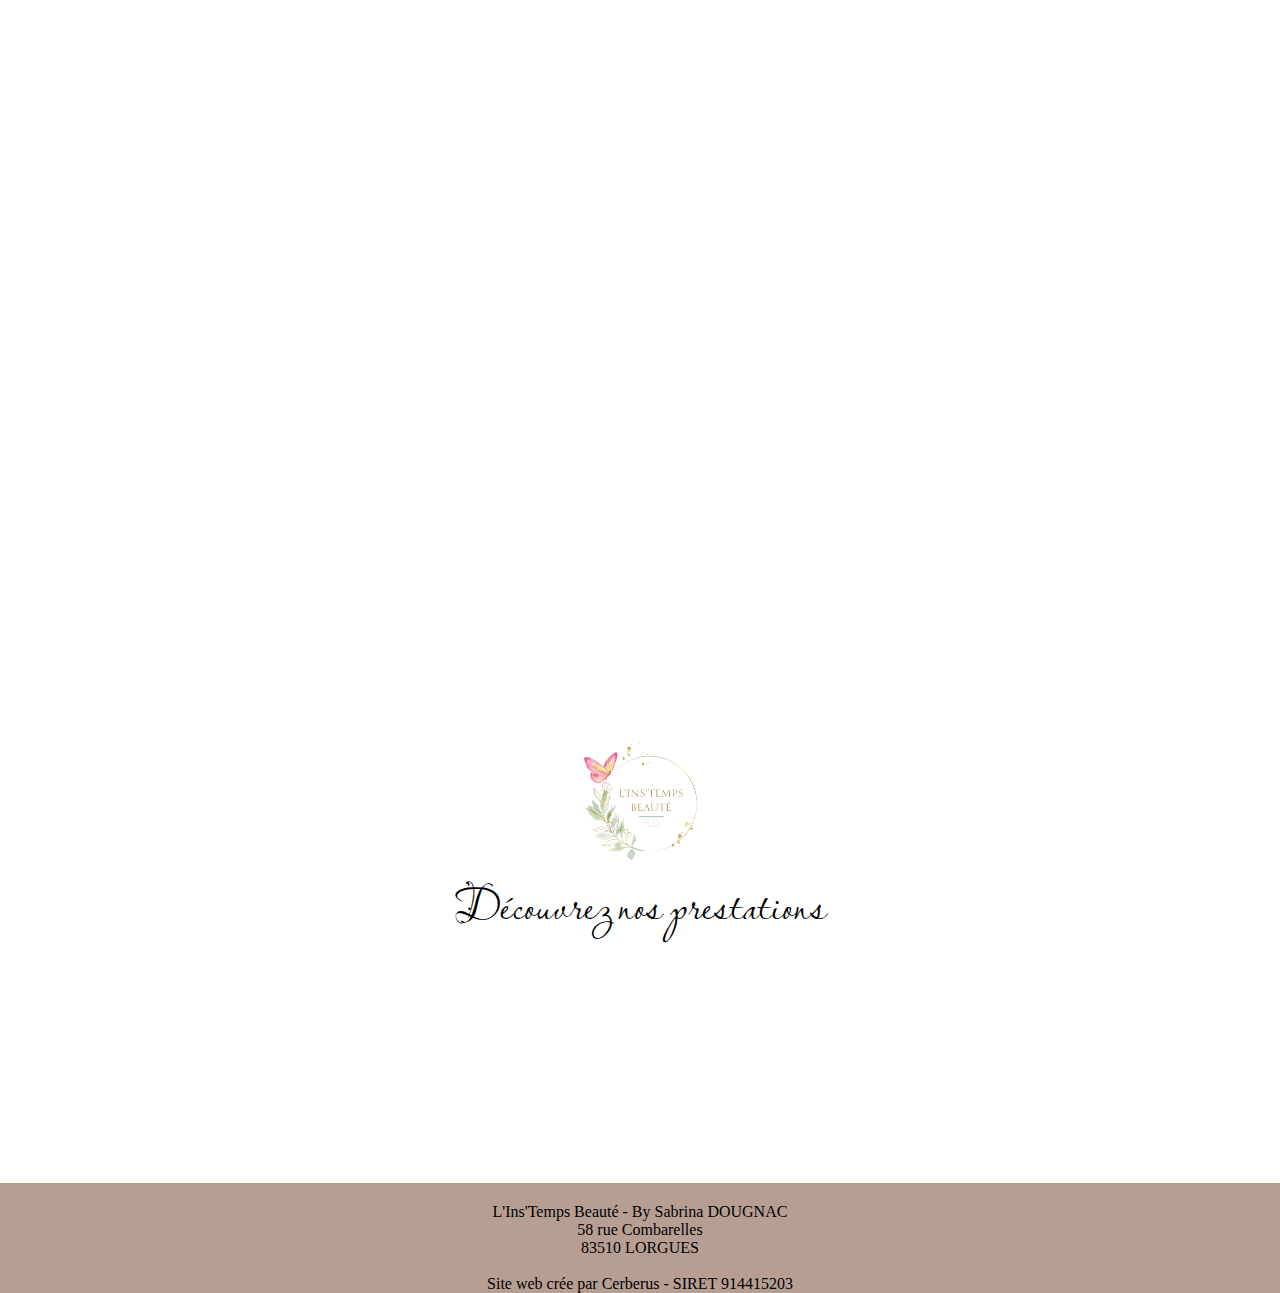
<file: index.html>
<!DOCTYPE html>
<html lang="fr">
<head>
    <meta charset="UTF-8">
    <meta name="viewport" content="width=device-width, initial-scale=1.0">
    <title> L'Ins'temps Beauté</title>
    <link rel="stylesheet" href="style.css">
    <link rel="preconnect" href="https://fonts.googleapis.com">
    <link rel="preconnect" href="https://fonts.gstatic.com" crossorigin>
    <link href="https://fonts.googleapis.com/css2?family=Lavishly+Yours&family=Passions+Conflict&display=swap" rel="stylesheet">
</head>
<body>
<section class="haut_page">
    <header>
        <nav class="nav">
            <li><a style="color: inherit" href="index.html">Accueil</a></li>
            <li><a style="color: inherit" href="avis.html">Avis</a></li>
            <li><a style="color: inherit" href="tarifs.html">Tarifs</a></li>
            <li><a style="color: inherit" href="prestas_cils.html">Portfolio cils</a></li>
            <li><a style="color: inherit" href="presta_ongles.html">Portfolio ongles</a></li>
            <li><a style="color: inherit" href="contact.html">Contact</a></li>
        </nav>
    </header>
</section>

<div class="decouvrir">
    <img src="logosab.png" alt="logo" class="logo">
    <div class="titre-container">
        <h2 class="decouvrir_prestations">Découvrez nos prestations</h2>
    </div>
</div>

<div class="prestations fade-in-scroll">
    <div class="arche-container">
        <img src="arche.png" alt="Arche" id="arche" />
        <div class="texte-sur-arche">
            <h2>Beauté des mains</h2>
            <p>Sublimez vos mains avec nos différentes techniques de pose</p>
        </div>
    </div>

    <div class="actualite">
        <h3> INFO DU MOIS !</h3>
        <h4> Septembre 2025</h4>
        <p> Mise en ligne de notre nouveau site web !</p>
    </div>

    <div class="arche-container">
        <img src="arche.png" alt="Arche" id="arche" />
        <div class="texte-sur-arche">
            <h2>Beauté du regard</h2>
            <p>Sublimez votre regard avec nos différentes techniques</p>
        </div>
  </div>
</div>

        

   
    <footer>
        L'Ins'Temps Beauté - By Sabrina DOUGNAC <br>
        58 rue Combarelles <br>
        83510 LORGUES
        <br> <br>
        Site web crée par Cerberus - SIRET 914415203
    </footer>

    
    <script>
  document.addEventListener("DOMContentLoaded", function () {
    const fadeElements = document.querySelectorAll(".fade-in-scroll");

    const observer = new IntersectionObserver((entries, observer) => {
      entries.forEach(entry => {
        if (entry.isIntersecting) {
          entry.target.classList.add("show");
          observer.unobserve(entry.target); // On arrête d'observer une fois affiché
        }
      });
    }, { threshold: 0.2 }); // seuil : 20% de l’élément visible

    fadeElements.forEach(el => observer.observe(el));
  });
</script>
</body>


</html>
</file>
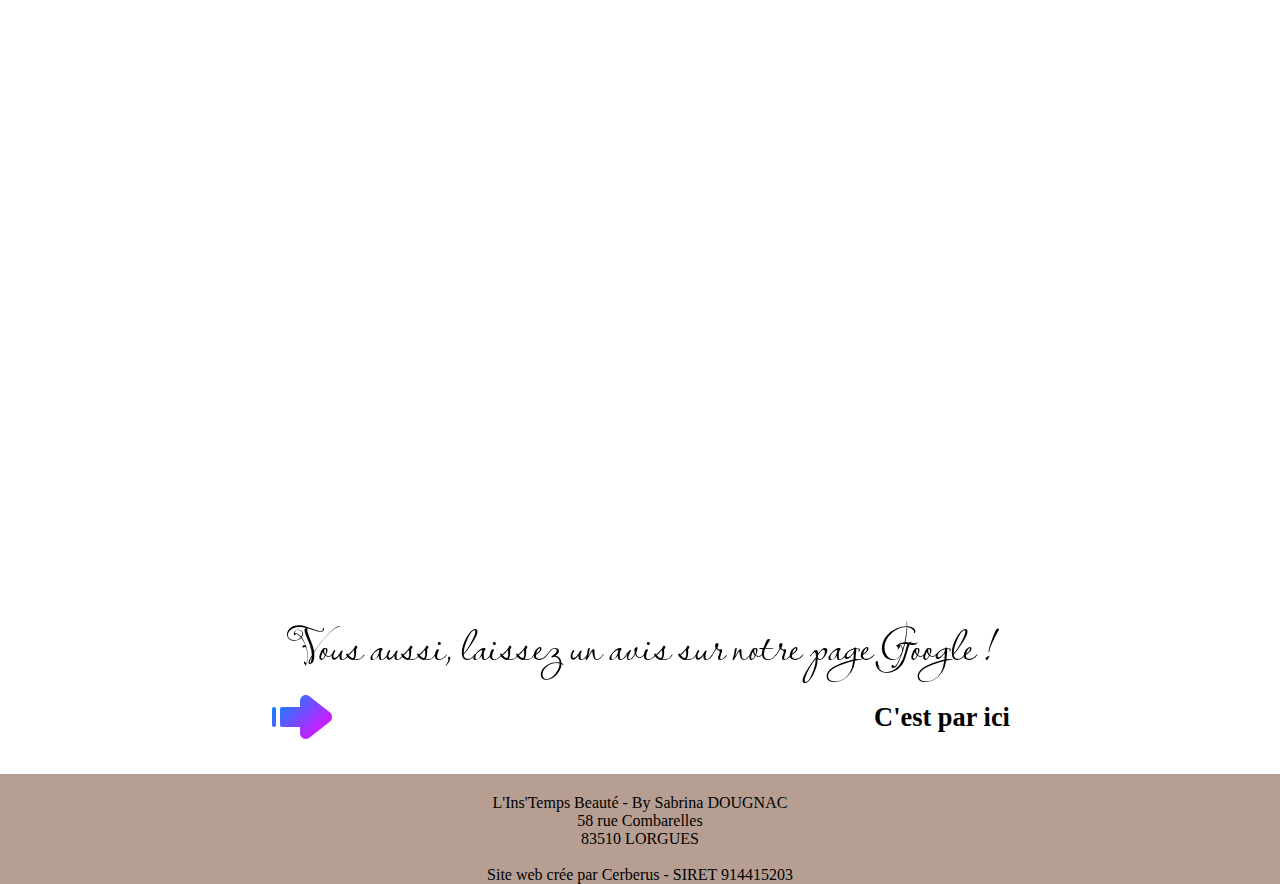
<file: avis.html>
<!DOCTYPE html>
<html lang="fr">
<head>
    <meta charset="UTF-8">
    <meta name="viewport" content="width=device-width, initial-scale=1.0">
    <title> L'Ins'temps Beauté</title>
    <link rel="stylesheet" href="style.css">
    <link rel="preconnect" href="https://fonts.googleapis.com">
    <link rel="preconnect" href="https://fonts.gstatic.com" crossorigin>
    <link href="https://fonts.googleapis.com/css2?family=Lavishly+Yours&family=Passions+Conflict&display=swap" rel="stylesheet">
</head>

<body>
<section class="haut_page">
    <header>
        <nav class="nav">
            <li><a style="color: inherit" href="index.html">Accueil</a></li>
            <li><a style="color: inherit" href="avis.html">Avis</a></li>
            <li><a style="color: inherit" href="tarifs.html">Tarifs</a></li>
            <li><a style="color: inherit" href="prestas_cils.html">Portfolio cils</a></li>
            <li><a style="color: inherit" href="presta_ongles.html">Portfolio ongles</a></li>
            <li><a style="color: inherit" href="contact.html">Contact</a></li>
        </nav>
    </header>
</section>

<div class="avis">
    <img src="avis/avis1.png" alt="avis" class="avis-item">
    <img src="avis/avis2.png" alt="avis" class="avis-item">
    <img src="avis/avis3.png" alt="avis" class="avis-item">
    <img src="avis/avis4.png" alt="avis" class="avis-item">
    <img src="avis/avis5.png" alt="avis" class="avis-item">
    <img src="avis/avis6.png" alt="avis" class="avis-item">
    <img src="avis/avis7.png" alt="avis" class="avis-item">
    <img src="avis/avis8.png" alt="avis" class="avis-item">
    <img src="avis/avis9.png" alt="avis" class="avis-item">
    <img src="avis/avis10.png" alt="avis" class="avis-item">
</div>


<h2 class="titre_avis">Vous aussi, laissez un avis sur notre page Google !</h2>

<div class="laisser_avis">
    <img src="fleche.png" alt="fleche avis" class="flechepicto">
    <a href="https://www.google.com/search?sca_esv=0db3d9c5837845dd&sxsrf=AE3fTfOL_q_AIlO6pnZGThf5ezpPVjA:1717003463777&q=L%27Ins%27Temps+Beaut%C3%A9&ludocid=14187019565551390465&lsig=AB86z5XN99qP4P5-1S4Xq2f-aZq-z&sa=X&ved=2ahUKEwje2o-Qy4D_AhX4jZUCHc4_D_MQIDkegQIEBAB#lkt=LocalPoiReviews&lpg=cid:CgIgAQ%3D%3D" target="_blank" rel="noopener noreferrer">
        <p>C'est par ici</p>
    </a>
</div>




    <footer>
        L'Ins'Temps Beauté - By Sabrina DOUGNAC <br>
        58 rue Combarelles <br>
        83510 LORGUES
        <br> <br>
        Site web crée par Cerberus - SIRET 914415203
    </footer>

</body>
</file>
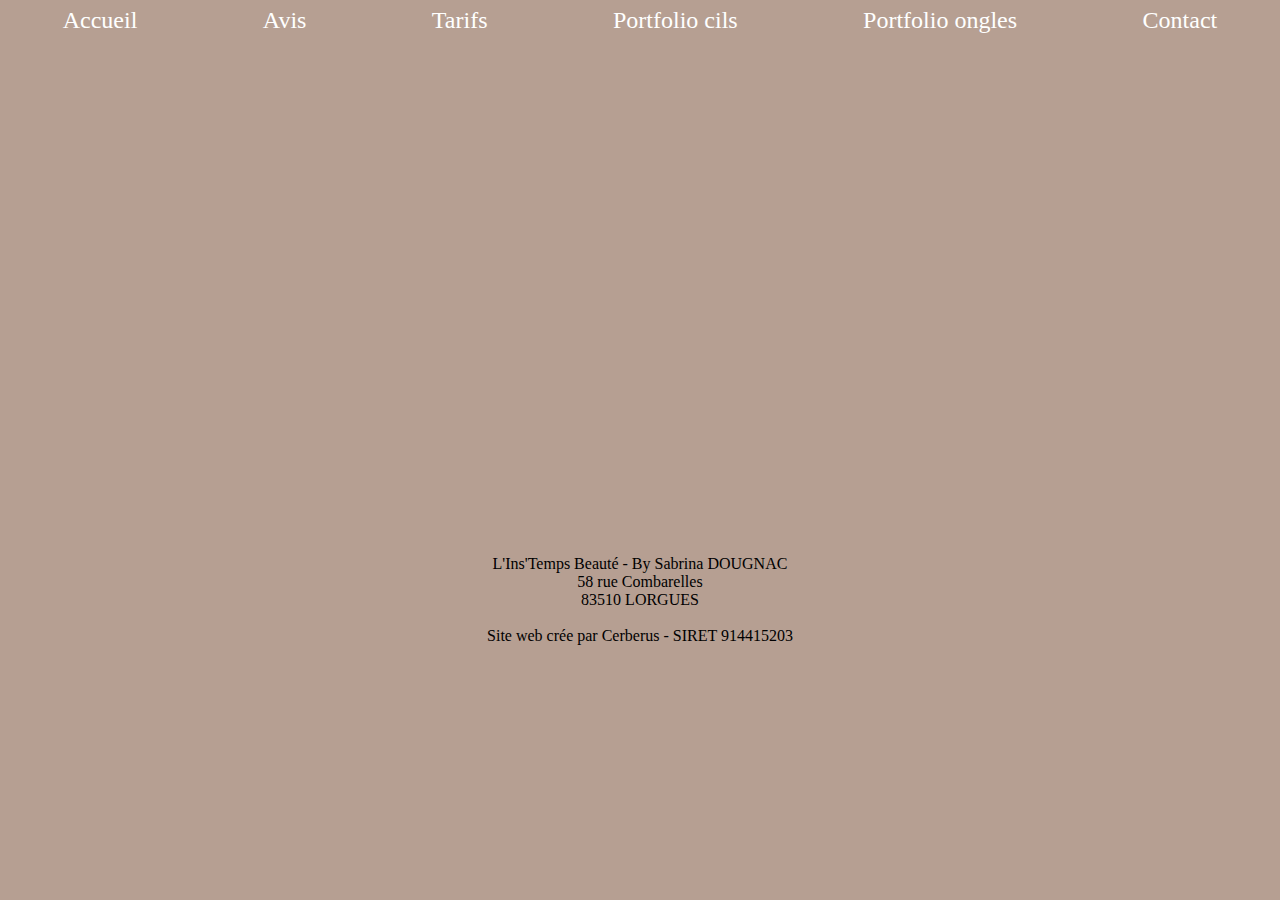
<file: contact.html>
<!DOCTYPE html>
<html lang="fr">
<head>
    <meta charset="UTF-8">
    <meta name="viewport" content="width=device-width, initial-scale=1.0">
    <title> L'Ins'temps Beauté</title>
    <link rel="stylesheet" href="style.css">
    <link rel="preconnect" href="https://fonts.googleapis.com">
    <link rel="preconnect" href="https://fonts.gstatic.com" crossorigin>
    <link href="https://fonts.googleapis.com/css2?family=Lavishly+Yours&family=Passions+Conflict&display=swap" rel="stylesheet">
</head>

<body class="bg-marron">
<section class="haut_page_autre">
    <header>
        <nav class="nav">
            <li><a style="color: inherit" href="index.html">Accueil</a></li>
            <li><a style="color: inherit" href="avis.html">Avis</a></li>
            <li><a style="color: inherit" href="tarifs.html">Tarifs</a></li>
            <li><a style="color: inherit" href="prestas_cils.html">Portfolio cils</a></li>
            <li><a style="color: inherit" href="presta_ongles.html">Portfolio ongles</a></li>
            <li><a style="color: inherit" href="contact.html">Contact</a></li>
        </nav>
        </nav>
    </header>

</section>

<div class="contact">
    <img src="maps.png" alt="carte de maps localisation institut" class="maps">
    <p>
        Pour prendre RDV : <br>
        07.62.75.15.76 <br>
        ou cliquez ici : <br>
        <a href="https://booksy.com/fr-fr/48808_linstemps-beaute_cils-sourcils_119470_saint-antonin-du-var#ba_s=sr_1">
            <img src="pictordv.png" alt="pictogramme de prise de RDV" class="pictordv">
        </a><br>

        58 rue des Combarelles <br>
        83510 LORGUES <br>
    </p>
</div>


<footer>
    L'Ins'Temps Beauté - By Sabrina DOUGNAC <br>
    58 rue Combarelles <br>
    83510 LORGUES
    <br> <br>
    Site web crée par Cerberus - SIRET 914415203
</footer>

</body>
</file>
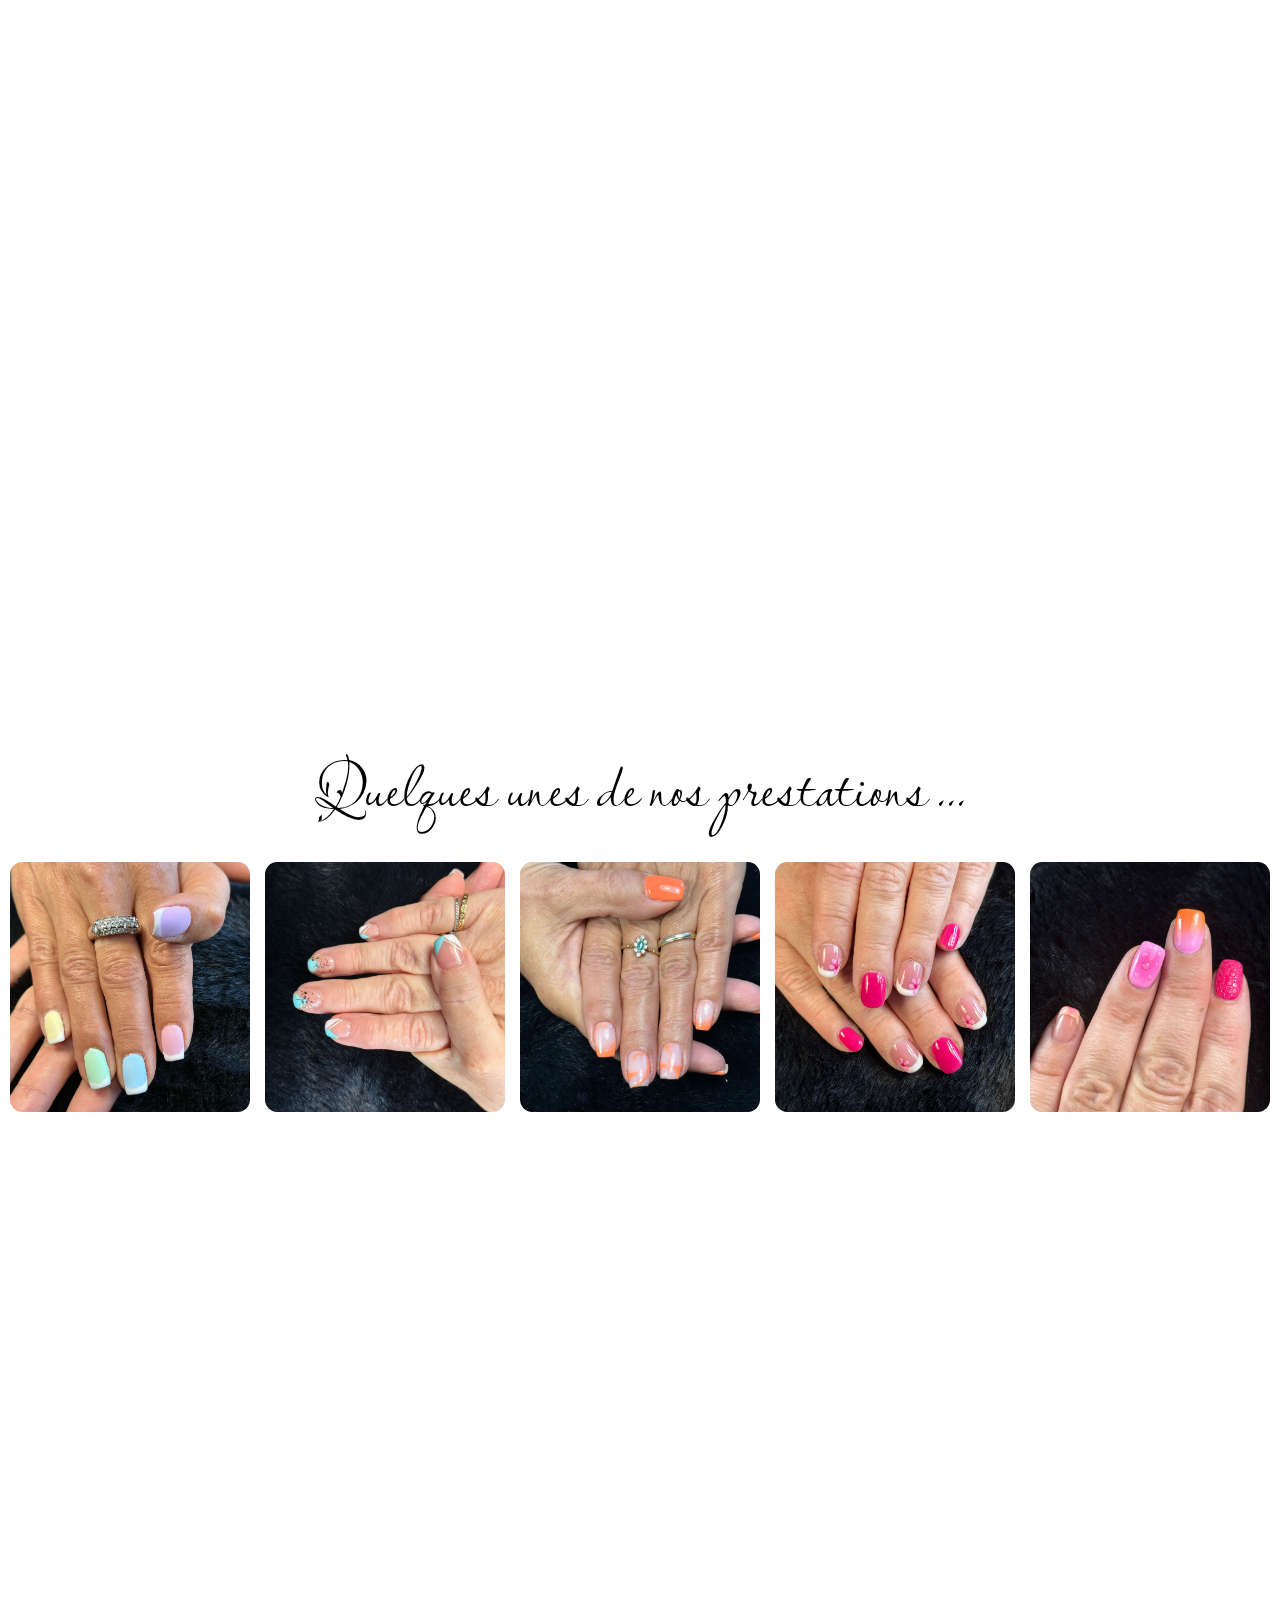
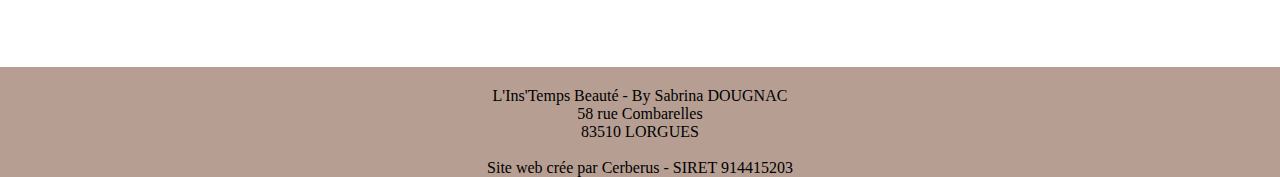
<file: presta_ongles.html>
<!DOCTYPE html>
<html lang="fr">
<head>
    <meta charset="UTF-8">
    <meta name="viewport" content="width=device-width, initial-scale=1.0">
    <title> L'Ins'temps Beauté</title>
    <link rel="stylesheet" href="style.css">
    <link rel="preconnect" href="https://fonts.googleapis.com">
    <link rel="preconnect" href="https://fonts.gstatic.com" crossorigin>
    <link href="https://fonts.googleapis.com/css2?family=Lavishly+Yours&family=Passions+Conflict&display=swap" rel="stylesheet">
</head>

<body>
<section class="haut_page">
    <header>
        <nav class="nav">
            <li><a style="color: inherit" href="index.html">Accueil</a></li>
            <li><a style="color: inherit" href="avis.html">Avis</a></li>
            <li><a style="color: inherit" href="tarifs.html">Tarifs</a></li>
            <li><a style="color: inherit" href="prestas_cils.html">Portfolio cils</a></li>
            <li><a style="color: inherit" href="presta_ongles.html">Portfolio ongles</a></li>
            <li><a style="color: inherit" href="contact.html">Contact</a></li>
        </nav>
        </nav>
    </header>

</section>

<h2 class="titre_presta_ongles"> Quelques unes de nos prestations ...</h2>

<div class="grille_ongles">
    <img src="ongles/ongle1.jpg" alt="photos ongles">
    <img src="ongles/ongle2.jpg" alt="photos ongles">
    <img src="ongles/ongle3.jpg" alt="photos ongles">
    <img src="ongles/ongle4.jpg" alt="photos ongles">
    <img src="ongles/ongle5.jpg" alt="photos ongles">
    <img src="ongles/ongle6.jpg" alt="photos ongles">
    <img src="ongles/ongle7.jpg" alt="photos ongles">
    <img src="ongles/ongle8.jpg" alt="photos ongles">
    <img src="ongles/3.jpg" alt="photos ongles 1">
    <img src="ongles/4.jpg" alt="photos ongles 1">
    <img src="ongles/5.jpg" alt="photos ongles 1">
    <img src="ongles/6.jpg" alt="photos ongles 1">
    <img src="ongles/7.jpg" alt="photos ongles 1">
    <img src="ongles/9.jpg" alt="photos ongles 1">
    <img src="ongles/11.jpg" alt="photos ongles 1">
    <img src="ongles/12.jpg" alt="photos ongles 1">
    <img src="ongles/14.jpg" alt="photos ongles 1">
    <img src="ongles/15.jpg" alt="photos ongles 1">
    <img src="ongles/16.jpg" alt="photos ongles 1">
    <img src="ongles/17.jpg" alt="photos ongles 1">
    <img src="ongles/18.jpg" alt="photos ongles 1">
    <img src="ongles/19.jpg" alt="photos ongles 1">
    <img src="ongles/20.jpg" alt="photos ongles 1">
    <img src="ongles/21.jpg" alt="photos ongles 1">
    <img src="ongles/22.jpg" alt="photos ongles 1">
    <img src="ongles/23.jpg" alt="photos ongles 1">
    <img src="ongles/24.jpg" alt="photos ongles 1">
    <img src="ongles/25.jpg" alt="photos ongles 1">
    <img src="ongles/26.jpg" alt="photos ongles 1">
    <img src="ongles/27.jpg" alt="photos ongles 1">
    <img src="ongles/28.jpg" alt="photos ongles 1">
    <img src="ongles/29.jpg" alt="photos ongles 1">
    <img src="ongles/30.jpg" alt="photos ongles 1">
    <img src="ongles/31.jpg" alt="photos ongles 1">
    <img src="ongles/32.jpg" alt="photos ongles 1">
    <img src="ongles/33.jpg" alt="photos ongles 1">
    <img src="ongles/34.jpg" alt="photos ongles 1">
    <img src="ongles/35.jpg" alt="photos ongles 1">
    <img src="ongles/36.jpg" alt="photos ongles 1">
    <img src="ongles/38.jpg" alt="photos ongles 1">
    <img src="ongles/39.jpg" alt="photos ongles 1">
    <img src="ongles/40.jpg" alt="photos ongles 1">
 <img src="ongles/8.jpg" alt="photos ongles 1">
 <img src="ongles/10.jpg" alt="photos ongles 1">

</div>



    <footer>
        L'Ins'Temps Beauté - By Sabrina DOUGNAC <br>
        58 rue Combarelles <br>
        83510 LORGUES
        <br> <br>
        Site web crée par Cerberus - SIRET 914415203
    </footer>

<script>
        document.addEventListener("DOMContentLoaded", function() {
            // Sélectionne toutes les images dans la grille des ongles
            const imagesOngles = document.querySelectorAll(".grille_ongles img");

            // Options pour l'Intersection Observer
            const observerOptions = {
                root: null, // La racine est le viewport du navigateur
                rootMargin: "0px", // Pas de marge supplémentaire
                threshold: 0.1 // Déclenche quand 10% de l'image est visible
            };

            // Crée une nouvelle instance de l'Intersection Observer
            const observer = new IntersectionObserver((entries, observer) => {
                entries.forEach(entry => {
                    // Si l'image est visible dans le viewport
                    if (entry.isIntersecting) {
                        // Ajoute la classe 'fade-in' pour déclencher l'animation
                        entry.target.classList.add("fade-in");
                        // Arrête d'observer cette image une fois qu'elle est apparue
                        observer.unobserve(entry.target);
                    }
                });
            }, observerOptions);

            // Pour chaque image d'ongles, commence à l'observer
            imagesOngles.forEach(img => {
                observer.observe(img);
            });
        });
    </script>
</body>
</file>
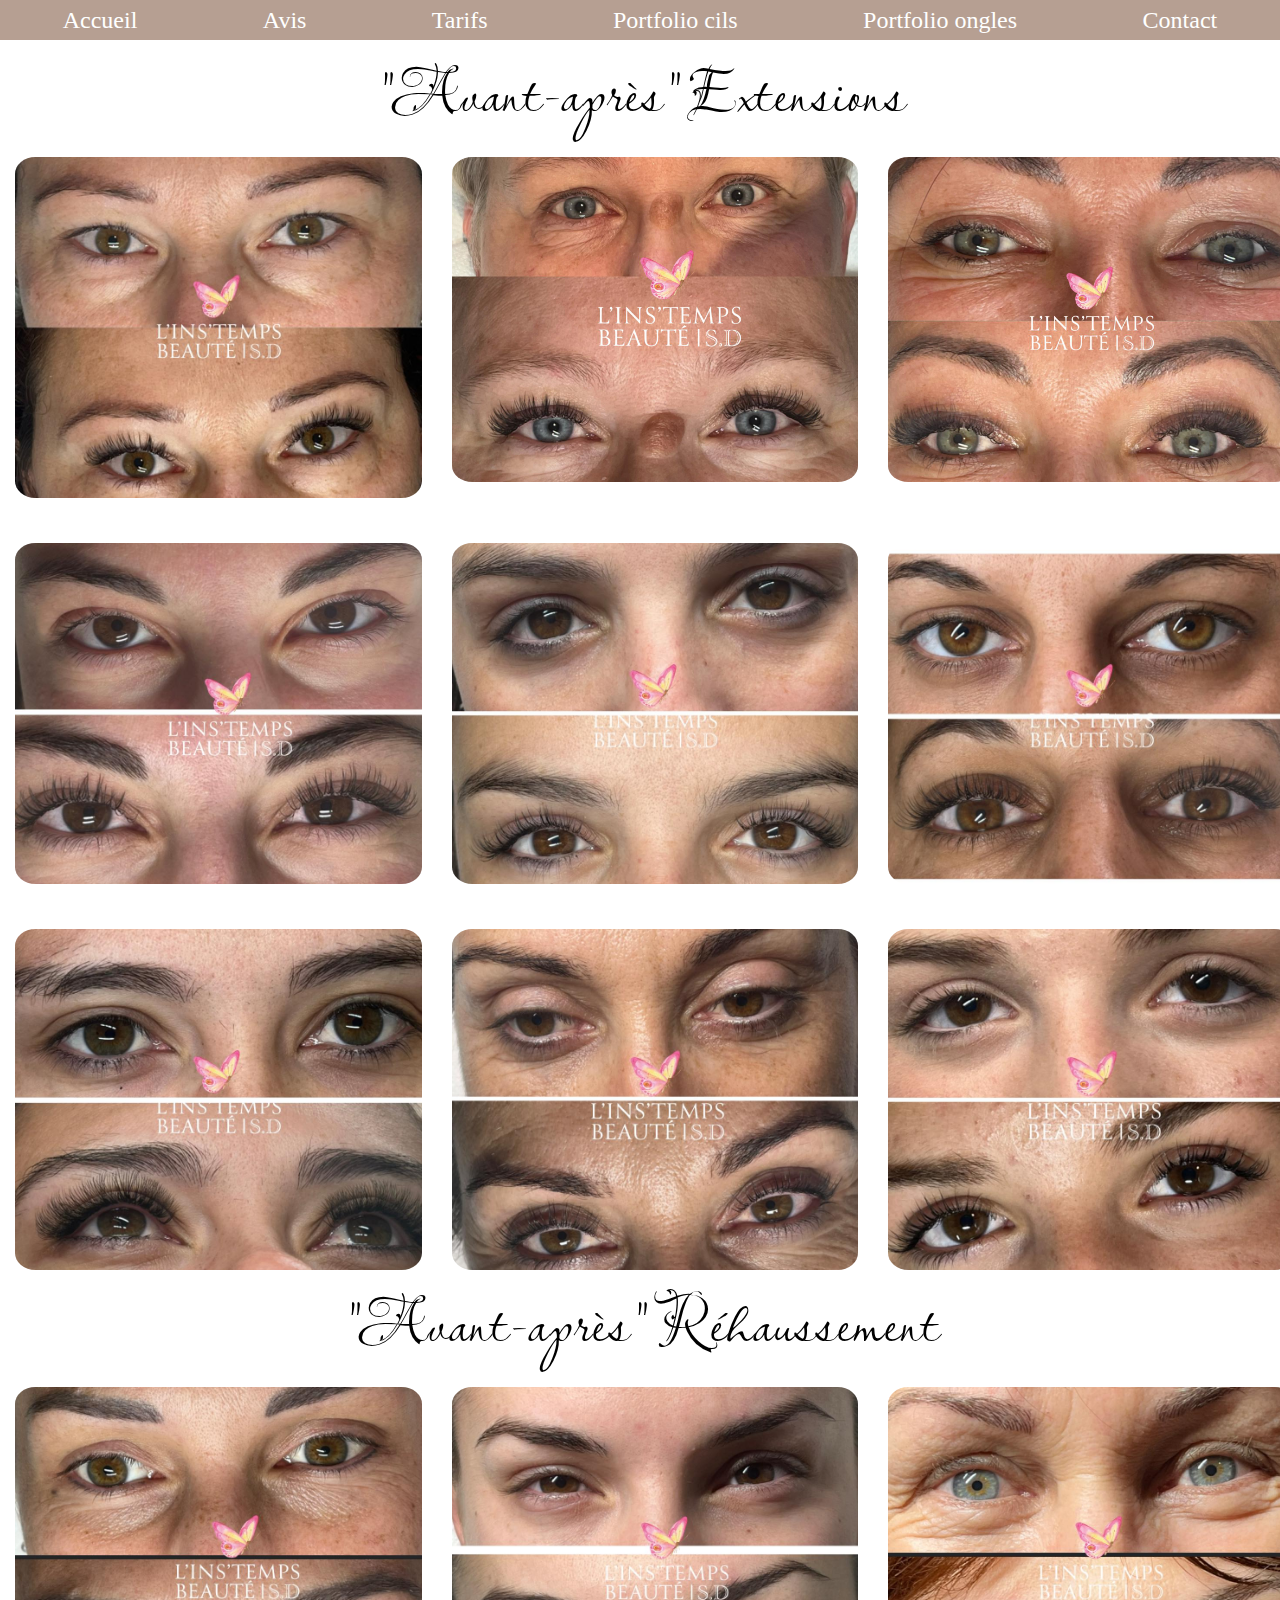
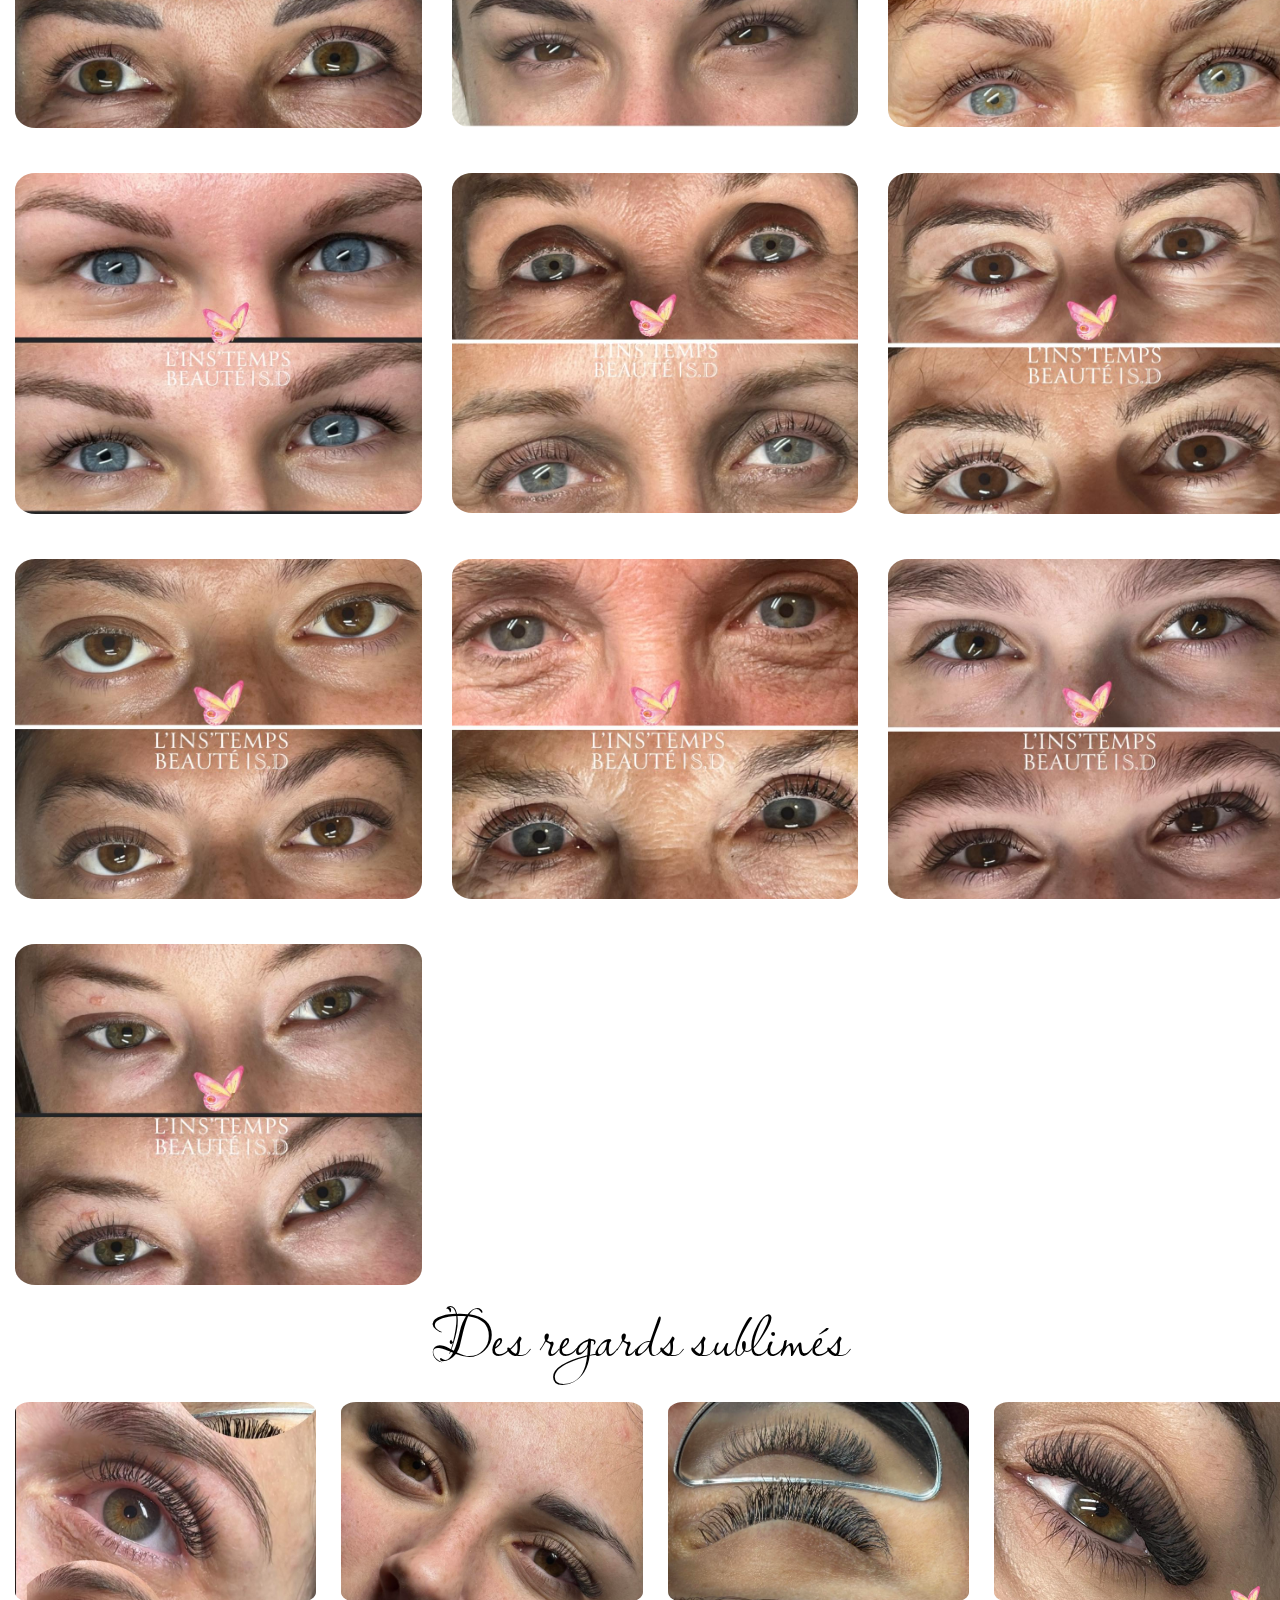
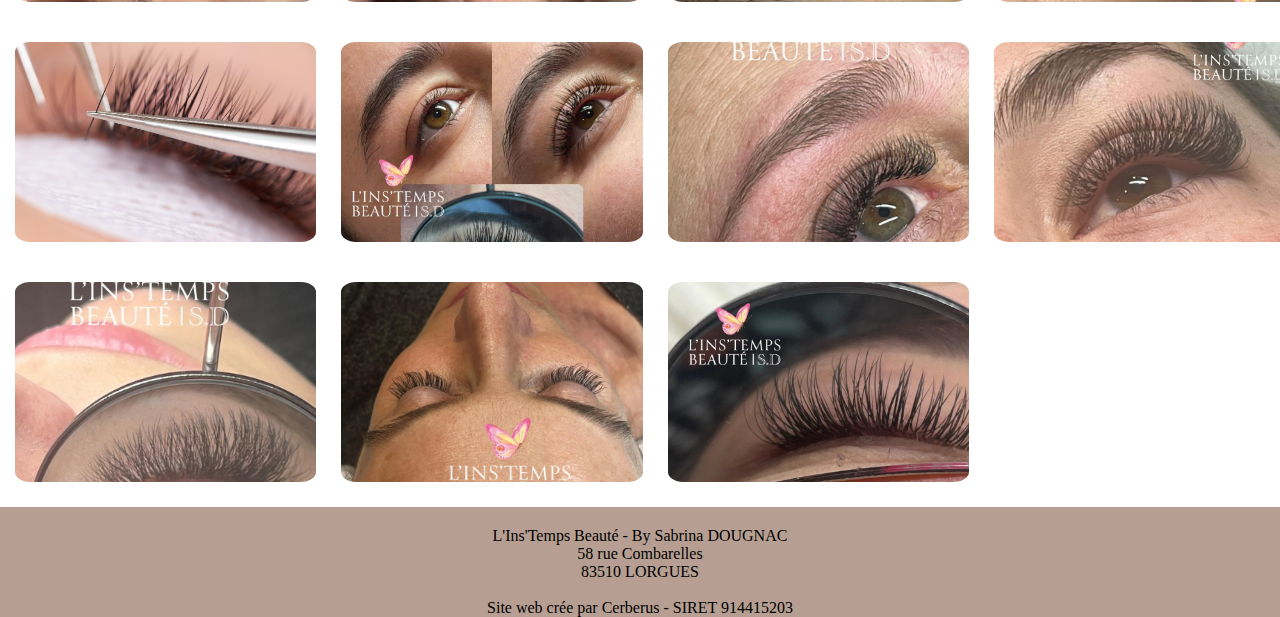
<file: prestas_cils.html>
<!DOCTYPE html>
<html lang="fr">
<head>
    <meta charset="UTF-8">
    <meta name="viewport" content="width=device-width, initial-scale=1.0">
    <title> L'Ins'temps Beauté</title>
    <link rel="stylesheet" href="style.css">
    <link rel="preconnect" href="https://fonts.googleapis.com">
    <link rel="preconnect" href="https://fonts.gstatic.com" crossorigin>
    <link href="https://fonts.googleapis.com/css2?family=Lavishly+Yours&family=Passions+Conflict&display=swap" rel="stylesheet">
</head>

<body>
  <section class="haut_page_autre">
    <header>
        <nav class="nav">
            <li><a style="color: inherit" href="index.html">Accueil</a></li>
            <li><a style="color: inherit" href="avis.html">Avis</a></li>
            <li><a style="color: inherit" href="tarifs.html">Tarifs</a></li>
            <li><a style="color: inherit" href="prestas_cils.html">Portfolio cils</a></li>
            <li><a style="color: inherit" href="presta_ongles.html">Portfolio ongles</a></li>
            <li><a style="color: inherit" href="contact.html">Contact</a></li>
        </nav>
        </nav>
    </header>

</section>

<h2 class="sous_titres_Lavishly">"Avant-après"      Extensions </h2>
<div class="grille_cils_avantapres">
    <img src="cils/avant_apres/extension/10.jpg" alt="photos ongles 1">
    <img src="cils/avant_apres/extension/11.jpg" alt="photos ongles 1">
    <img src="cils/avant_apres/extension/12.jpg" alt="photos ongles 1">
    <img src="cils/avant_apres/extension/14.jpg" alt="photos ongles 1">
    <img src="cils/avant_apres/extension/19.jpg" alt="photos ongles 1">
    <img src="cils/avant_apres/extension/21.jpg" alt="photos ongles 1">
    <img src="cils/avant_apres/extension/22.jpg" alt="photos ongles 1">
    <img src="cils/avant_apres/extension/26.jpg" alt="photos ongles 1">
    <img src="cils/avant_apres/extension/29.jpg" alt="photos ongles 1">
</div>

<h2 class="sous_titres_Lavishly">"Avant-après"      Réhaussement </h2>
<div class="grille_cils_avantapres">
    <img src="cils/avant_apres/23.jpg" alt="photos ongles 1">
    <img src="cils/avant_apres/16.jpg" alt="photos ongles 1">
    <img src="cils/avant_apres/17.jpg" alt="photos ongles 1">
    <img src="cils/avant_apres/18.jpg" alt="photos ongles 1">
    <img src="cils/avant_apres/20.jpg" alt="photos ongles 1">
    <img src="cils/avant_apres/27.jpg" alt="photos ongles 1">
    <img src="cils/avant_apres/28.jpg" alt="photos ongles 1">
    <img src="cils/avant_apres/30.jpg" alt="photos ongles 1">
    <img src="cils/avant_apres/extension/24.jpg" alt="photos ongles 1">
    <img src="cils/avant_apres/extension/25.jpg" alt="photos ongles 1">
</div>
   


<h2 class="sous_titres_Lavishly"> Des regards sublimés</h2>

<div class="grille_cils">
    <img src="cils/1.jpg" alt="photos cils">
    <img src="cils/2.jpg" alt="photos cils">
    <img src="cils/3.jpg" alt="photos cils">
    <img src="cils/4.jpg" alt="photos cils">
    <img src="cils/5.jpg" alt="photos cils">
    <img src="cils/6.jpg" alt="photos cils">
    <img src="cils/7.jpg" alt="photos cils">
    <img src="cils/8.jpg" alt="photos cils">
    <img src="cils/9.jpg" alt="photos cils">
    <img src="cils/13.jpg" alt="photos cils">
    <img src="cils/15.jpg" alt="photos cils">

</div>

    <footer>
        L'Ins'Temps Beauté - By Sabrina DOUGNAC <br>
        58 rue Combarelles <br>
        83510 LORGUES
        <br> <br>
        Site web crée par Cerberus - SIRET 914415203
    </footer>

    <script>
        document.addEventListener("DOMContentLoaded", function() {
            // Sélectionne toutes les images dans la grille des ongles
            const imagesCils = document.querySelectorAll(".grille_cils_avantapres img");

            // Options pour l'Intersection Observer
            const observerOptions = {
                root: null, // La racine est le viewport du navigateur
                rootMargin: "0px", // Pas de marge supplémentaire
                threshold: 0.1 // Déclenche quand 10% de l'image est visible
            };

            // Crée une nouvelle instance de l'Intersection Observer
            const observer = new IntersectionObserver((entries, observer) => {
                entries.forEach(entry => {
                    // Si l'image est visible dans le viewport
                    if (entry.isIntersecting) {
                        // Ajoute la classe 'fade-in' pour déclencher l'animation
                        entry.target.classList.add("fade-in");
                        // Arrête d'observer cette image une fois qu'elle est apparue
                        observer.unobserve(entry.target);
                    }
                });
            }, observerOptions);

            // Pour chaque image d'ongles, commence à l'observer
            imagesCils.forEach(img => {
                observer.observe(img);
            });
        });
    </script>

</body>
</file>
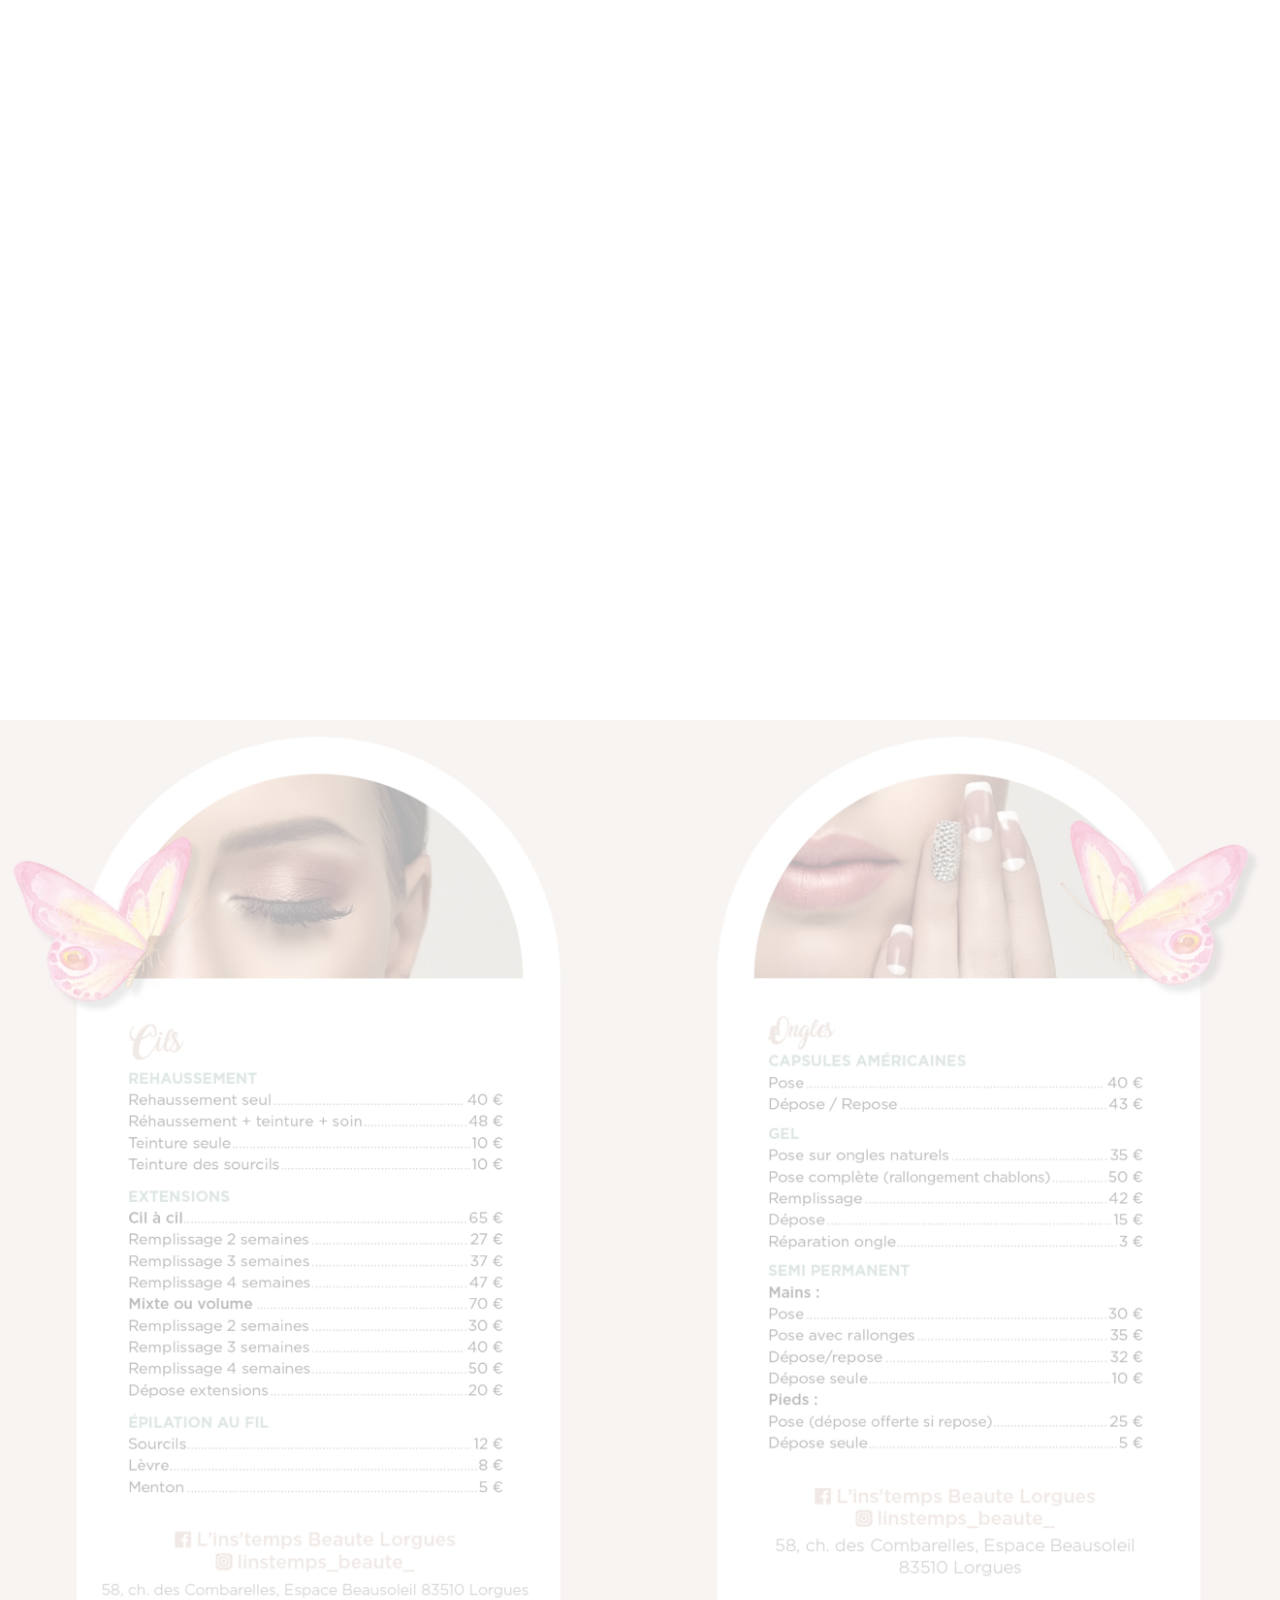
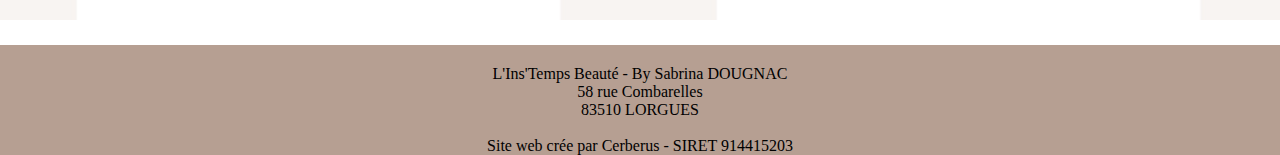
<file: tarifs.html>
<!DOCTYPE html>
<html lang="fr">
<head>
    <meta charset="UTF-8">
    <meta name="viewport" content="width=device-width, initial-scale=1.0">
    <title> L'Ins'temps Beauté</title>
    <link rel="stylesheet" href="style.css">
    <link rel="preconnect" href="https://fonts.googleapis.com">
    <link rel="preconnect" href="https://fonts.gstatic.com" crossorigin>
    <link href="https://fonts.googleapis.com/css2?family=Lavishly+Yours&family=Passions+Conflict&display=swap" rel="stylesheet">
</head>

<body>
<section class="haut_page">
    <header>
        <nav class="nav">
            <li><a style="color: inherit" href="index.html">Accueil</a></li>
            <li><a style="color: inherit" href="avis.html">Avis</a></li>
            <li><a style="color: inherit" href="tarifs.html">Tarifs</a></li>
            <li><a style="color: inherit" href="prestas_cils.html">Portfolio cils</a></li>
            <li><a style="color: inherit" href="presta_ongles.html">Portfolio ongles</a></li>
            <li><a style="color: inherit" href="contact.html">Contact</a></li>
        </nav>
    </header>

</section>

<div class="flyers">
    <img src="flyer_cils.jpg" alt="flyers tarifs cils" class="flyerscils">
    <img src="flyer_ongles.jpg" alt="flyers tarifs ongles " class="flyersongles">
</div>

<footer>
    L'Ins'Temps Beauté - By Sabrina DOUGNAC <br>
    58 rue Combarelles <br>
    83510 LORGUES
    <br> <br>
    Site web crée par Cerberus - SIRET 914415203
</footer>

</body>
</file>
<file: style.css>
* {
    box-sizing: border-box;
    text-decoration: none;
    margin: 0 auto;
}

.bg-marron {
    background-color: #b69f92;
}

/* barre de navigation */

header {
    display: flex;
    align-items: center;
    background-color: #b69f92;
    height: 40px;
    
}

nav.nav {
    display: flex;
    list-style: none;
    width: 100%;
    justify-content: space-around;
    font-size: x-large;
}

nav.nav li {
    color: white;
}

.nav {
    position: fixed;
    background-color: #b69f92;
    z-index: 1000;
    
}

/* bandeau accueil */

section.haut_page {
    background-image: url("Titre.png");
    height: 80vh;
    background-size: cover; 
    background-position: center;

    opacity: 0;
  animation: fadeIn 1s ease-in forwards;

}



/* bandeau découvrir les prestations */

.logo {
    width: 10%;
    padding-top: 150px;
}

.decouvrir {
    display: flex;
    align-items: center;
}

.decouvrir h2 {
    font-size: 300%;
}

/* arches avec prestations */


.decouvrir {
    display: flex;
    flex-direction: column; 
    justify-content: center;
    align-items: center;
    height: 10vh;
    width: 100%; 

} 

.titre-container {
    display: flex;
    justify-content: center;
    align-items: center;
    width: 100%; 
}

.decouvrir_prestations {
    font-family:"Lavishly Yours", cursive;
    font-weight: 400;
    font-style: normal;
    font-size: 25px;
    text-align: center; 
}

.prestations {
   
    display: flex;
    justify-content: center;
    align-items: center;
    gap: 20px;

}

.fade-in-scroll {
    opacity: 0;
  transform: translateY(30px); /* petit décalage vers le bas */
  transition: opacity 1.5s ease-out, transform 1.5s ease-out;
}   

.fade-in-scroll.show {
     opacity: 1;
  transform: translateY(0);
}


.arche-container {
  position: relative;
  width: 80%;
}

.actualite {
    background-color: #f9cfde;
    border: 1px solid #ccc;
    padding: 20px; 
    text-align: center; 
    border-radius: 8px;
    box-shadow: 2px 2px 5px rgba(0,0,0,0.1);
    max-width: 300px; 
    flex-shrink: 0; 
    margin-top: 150px;
    margin-bottom: 50px; 
}

.actualite h3 {
    font-size: 1.5em;
    margin-bottom: 10px;
    color: #333;
}

.actualite p {
    font-size: 1em;
    line-height: 1.6;
    color: #555;
}
#arche {
  width: 100%;
  display: block;
}

.texte-sur-arche {
  position: absolute;
  top: 40%;
  left: 51%;
  transform: translateX(-50%);
  text-align: center;
  color: black;
  width: 20%;
}

/* _______________________________________
avis   */

.avis {
    display: grid;
    grid-template-columns: repeat(2, 1fr) ;
    gap: 10px;
   
}

.avis-item {
    max-width: 100%;
    height: auto;
    border: 1px solid black;
    border-radius: 10px;
    padding: 5px;

}

.laisser_avis {
    display: flex;
    align-items: center; 
    justify-content: flex-start; 
}

.laisser_avis a {
    color: black; 
    text-decoration: none;
    font-size: 1.1em;
}


.flechepicto {
    width: 5%;
}

.titre_avis {
    font-family:"Lavishly Yours", cursive;
    font-weight: 400;
    font-style: normal;
    font-size: 50px;
    text-align: center; 
}

.laisser_avis p {
    font-weight: bold;
    font-size: 1.5em;
}

.avis-item {
  opacity: 0;
  transform: translateY(30px);
  transition: opacity 0.8s ease-out, transform 0.8s ease-out;
}

.avis-item.visible {
  opacity: 1;
  transform: translateY(0);
}
/* ________________________________________
tarifs  */

.flyers {
    display: flex;
}

.flyerscils {
    opacity: 30%;
    transition: opacity 0.5s ease-in-out;
}

.flyersongles {
    opacity: 30%;
    transition: opacity 0.5s ease-in-out;
}

.flyerscils:hover {
    opacity: 100%;
}

.flyersongles:hover {
    opacity: 100%;
}

.flyers img {
    width: 50%;
}




/* ___________________________________________ 
portfolio ongles */

.grille_ongles {
    display: grid;
    grid-template-columns: repeat(5, 1fr) ;
    gap: 15px;
    padding: 10px;
}

.grille_ongles img {
    width: 100%;
    height: 250px;
    display: block;
    margin: 0 auto; 
    object-fit: cover; 
    border-radius: 5%;


    /* --- AJOUT POUR L'EFFET DE FONDU --- */
    opacity: 0; 
    transform: translateY(20px); 
    transition: opacity 1s ease-out, transform 1s ease-out; 
}

/* --- NOUVELLE CLASSE POUR L'EFFET DE FONDU --- */
.grille_ongles img.fade-in {
    opacity: 1; 
    transform: translateY(0); 
}

.titre_presta_ongles {
    text-align: center;
    margin: 15px;
    font-family:"Lavishly Yours", cursive;
    font-weight: 400;
    font-style: normal;
    font-size: 4em;
}

/* ____________________________________________ */

/* portfolio cils */

.grille_cils_avantapres {
    display: grid;
    grid-template-columns: repeat(3, 1fr);
    gap: 30px;
}



.grille_cils_avantapres img {
    width: 100%;
    height: auto;
    display: block;
    margin-top: 15px;
    margin-left: 15px;
    border-radius: 5%;
}



.sous_titres_Lavishly {
    font-family:"Lavishly Yours", cursive;
    font-weight: 400;
    font-style: normal;
    font-size: 4em;
    text-align: center; 
}

.grille_cils {
    display: grid;
    grid-template-columns: repeat(auto-fill, minmax(250px, 1fr));
    gap: 25px;
}


.grille_cils img {
    width: 100%;
    height: 200px;
    display: block;
    margin-top: 15px;
    margin-left: 15px;
    object-fit: cover;
    border-radius: 5%;
}


/* ________________________________
page contact */

.maps {
    margin: 15px;
    width: 65%;

}

.contact {
    position: relative;

    opacity: 0;
    animation: fadeIn 0.5s ease-in forwards;
}

.contact p {
    position: absolute;
    left: 75%;
    top: 30%;
    font-size: 2em;
    font-style: normal;
}

.pictordv {
    width: 10%;
}

 
/* pied de page */

footer {
    background-color: #b69f92;
    text-align: center;
    margin-top: 25px;
    padding-top: 20px;
}


 @keyframes fadeIn {
  from { opacity: 0; }
  to { opacity: 1; }
 }
</file>
